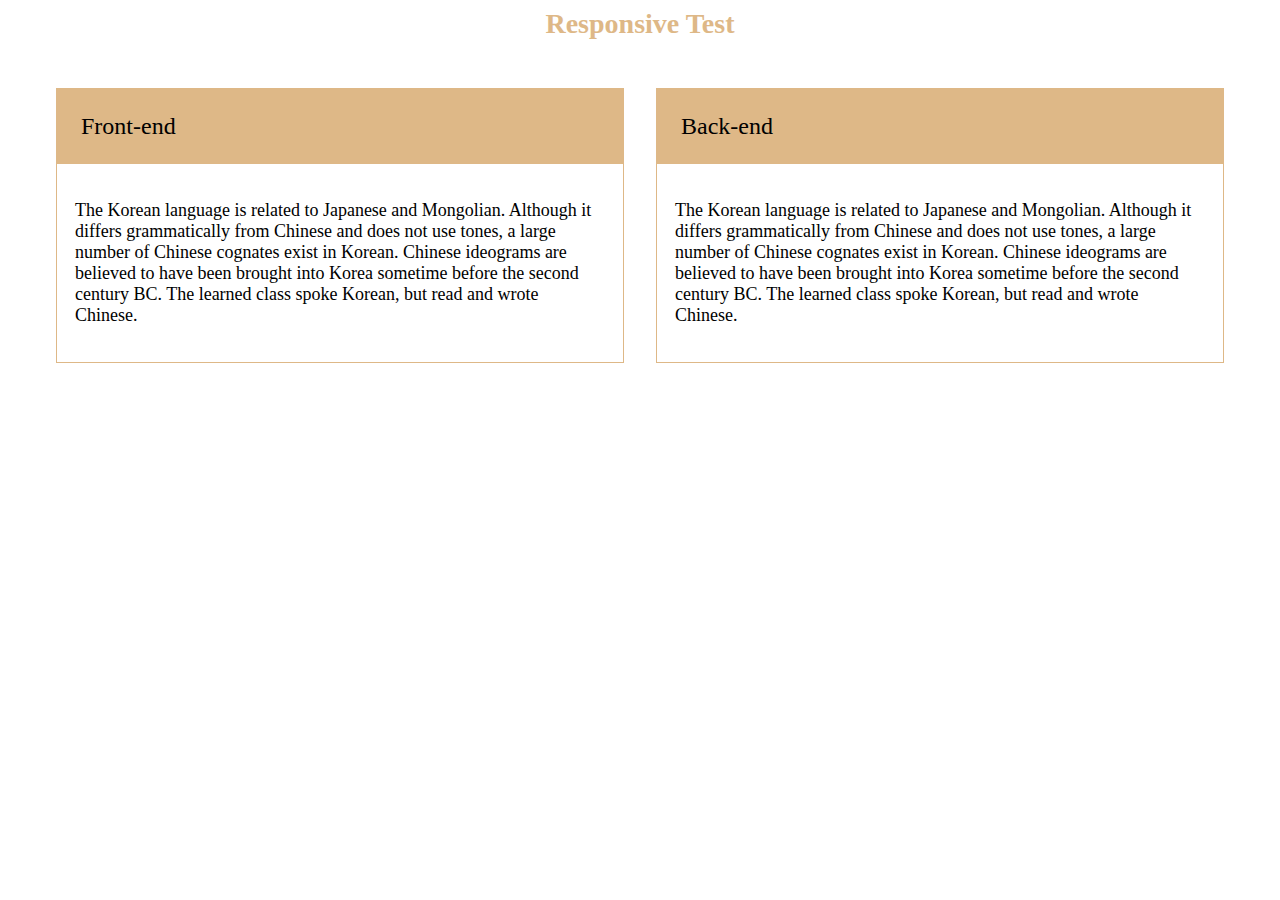
<file: css_practice/index.html>
<!DOCTYPE html>
<html lang="en">
<head>
  <meta charset="UTF-8">
  <meta http-equiv="X-UA-Compatible" content="IE=edge">
  <meta name="viewport" content="width=device-width, initial-scale=1.0">
  <title>Responsive Test</title>
  <link rel="stylesheet" href="style.css">
</head>
<body>
  <h1 class="logo">Responsive Test</h1>
  <div class="container">
    <section class="component">
      <header class="title">Front-end</header>
      <p class="contents">
        The Korean language is related to Japanese and Mongolian.
        Although it differs grammatically from Chinese and does not use tones, a large number of Chinese cognates exist in Korean.
        Chinese ideograms are believed to have been brought into Korea sometime before the second century BC.
        The learned class spoke Korean, but read and wrote Chinese.
      </p>
    </section>
    <section class="component">
      <header class="title">Back-end</header>
        <p class="contents">
        The Korean language is related to Japanese and Mongolian.
        Although it differs grammatically from Chinese and does not use tones, a large number of Chinese cognates exist in Korean.
        Chinese ideograms are believed to have been brought into Korea sometime before the second century BC.
        The learned class spoke Korean, but read and wrote Chinese.
        </p>
    </section>
  </div>
</body>
</html>
</file>
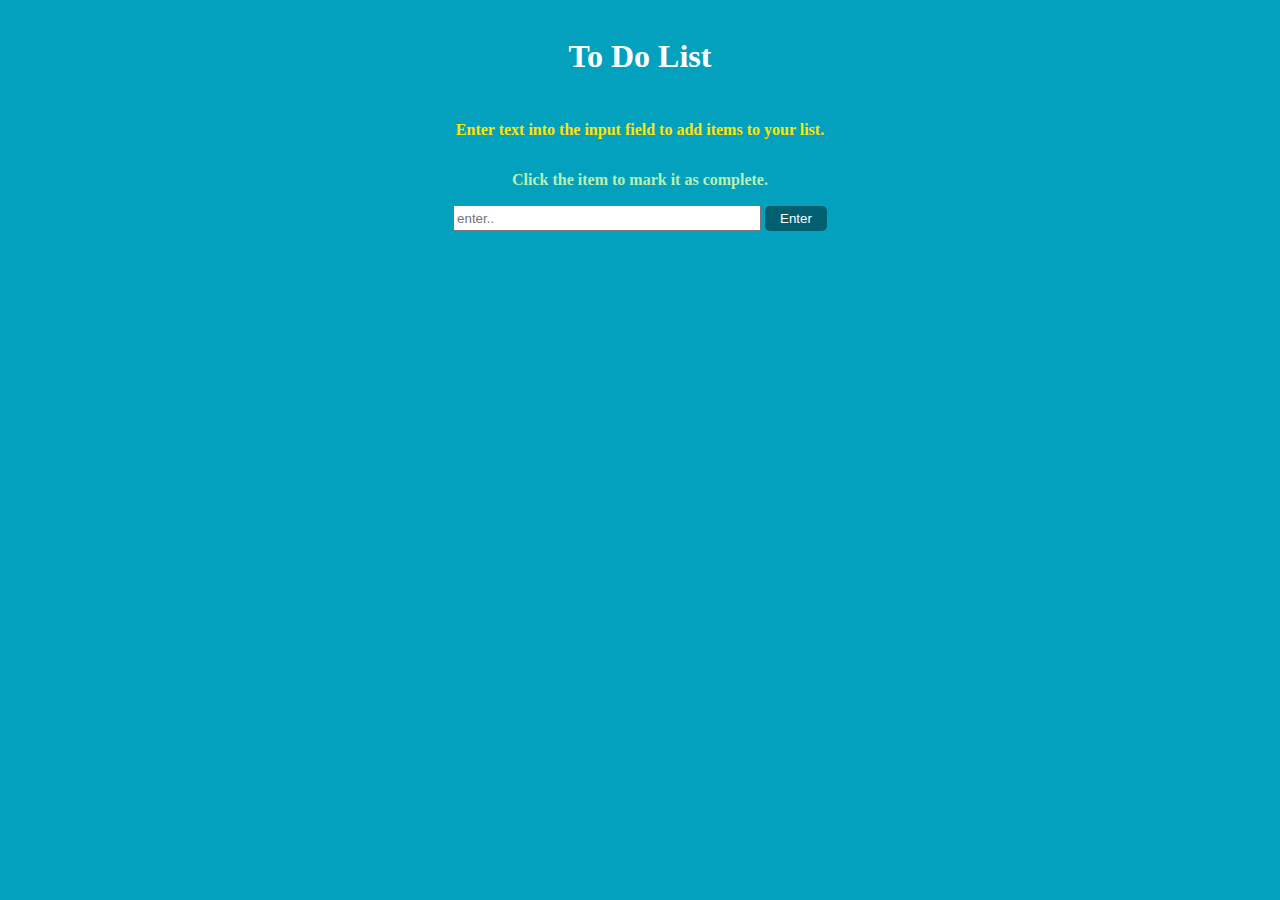
<file: To_Do_List/index.html>
<!DOCTYPE html>
<html lang="en">
<head>
    <meta charset="UTF-8">
    <meta http-equiv="X-UA-Compatible" content="IE=edge">
    <meta name="viewport" content="width=device-width, initial-scale=1.0">
    <link rel="stylesheet" href="style.css">
    <script src="src/main.js" defer></script>
    <title>Document</title>
</head>
<body>
    
    <h1>To Do List</h1>
    

    <div class="container">
        <p class="first">Enter text into the input field to add items to your list.</p>
        <p class="second">Click the item to mark it as complete.</p>
    </div>

    <div class="input">
        <input class="userInput" type="text" placeholder="enter..">
        <button class="enter">Enter</button>
    </div>

    <ul class="list">
    </ul>
</body>
</html>
</file>
<file: css_practice/style.css>
h1 {
  font-size: 1.75rem;
  color: burlywood;
  margin: auto;
  text-align: center;
}

.container {
  display: flex;
  padding: 2em;
}

.component {
  border: 1px solid burlywood;
  margin: 1em;
}

.title {
  font-size: 1.5rem;
  padding: 1em;
  background-color: burlywood;
}

.contents {
  font-size: 1.125rem;
  padding: 1em;
}

@media screen and (max-width: 48rem) {
  .container {
    flex-direction: column;
  }
}
</file>
<file: To_Do_List/style.css>
body {
  background: #04a1bf;
  display: flex;
  flex-direction: column;
  justify-content: center;
  align-items: center;
}

h1 {
  margin: 30px 0px;
  font-weight: bold;
  color: #ffffff;
  transition: transform 0.75s ease;
}
h1:hover {
  cursor: default;
  transform: scale(1.1);
}

.container {
  display: flex;
  flex-direction: column;
  justify-content: center;
  align-items: center;
}
.first {
  color: #ffe400;
  font-weight: bold;
}

.second {
  color: #b7f0b1;
  font-weight: bold;
}

.userInput {
  width: 300px;
  height: 20px;
}

.enter {
  border: none;
  padding: 5px 15px;
  color: #ffffff;
  cursor: pointer;
  border-radius: 5px;
  background-color: #025f70;
  transition: all 0.75s ease;
}
.enter:hover {
  background-color: #02798f;
  color: #ffcd5d;
}

.list_item {
  list-style: none;
  padding: 10px 20px;
  border-radius: 5px;
  margin-bottom: 10px;
  color: #ffffff;
  background: #4eb9cd;
  border: 2px solid #025f70;
  width: 500px;
  height: 20px;
  text-align: left;
}

.remove {
  float: right;
}
</file>
